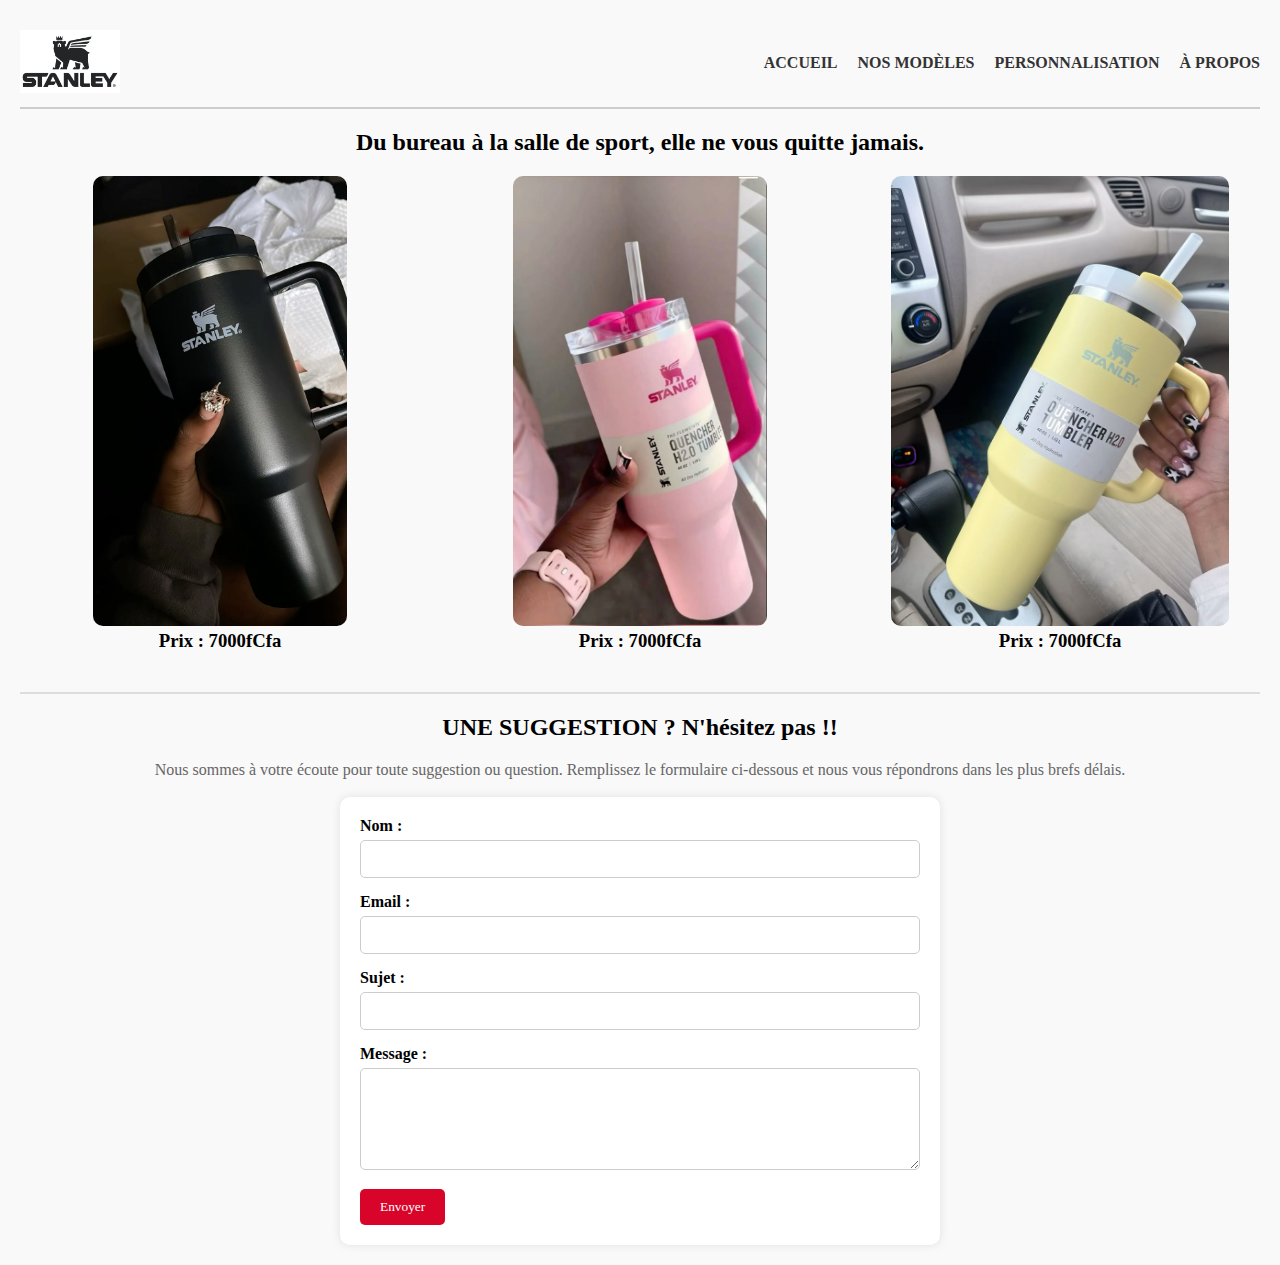
<file: sivitri.html>
<!DOCTYPE html>
<html lang="en">
<head>
  <meta charset="UTF-8">
  <meta name="viewport" content="width=device-width, initial-scale=1.0">
  <title>landing page </title>
 <link rel="stylesheet" href="sivitri.css">
</head>
<body>
 
  <header>
    <div class="logo">
      <img src="Stanley Logo (Bottle _ 01) - PNG Logo Vector Brand Downloads (SVG, EPS).jpeg" alt="le logo du site">
    </div>

    <div class="menu">
      <ul>
        <li><a href="#">ACCUEIL</a></li>
        <li><a href="#">NOS MODÈLES</a></li>
        <li><a href="#">PERSONNALISATION</a></li>
        <li><a href="#">À PROPOS</a></li>
       
      </ul>
    </div>
  </header>

  <h2>Du bureau à la salle de sport, elle ne vous quitte jamais.</h2>
  

  <div class="container">
    <div class="box">
      <img src="télécharger (21).jpeg" alt="">
      <h3> Prix : 7000fCfa </h3>
    </div>

    <div class="box">
      <img src="Pink Stanley Cup🎀.jpeg" alt="">
      <h3>Prix : 7000fCfa </h3>
    </div>

    <div class="box">
      <img src="first stanley ⭐️.jpeg" alt="">
      <h3>Prix : 7000fCfa </h3>
    </div>
  </div>
  <hr>

  <h2>UNE SUGGESTION ? N'hésitez pas !!</h2>
  <p>Nous sommes à votre écoute pour toute suggestion ou question. 
    Remplissez le formulaire ci-dessous et nous vous répondrons dans les plus brefs délais.</p><br>

  <form class="contact-form">
    <div class="form-group">
      <label for="name">Nom :</label>
      <input type="text" id="name" name="name" class="form-control" required>
    </div>

    <div class="form-group">
      <label for="email">Email :</label>
      <input type="email" id="email" name="email" class="form-control" required>
    </div>

    <div class="form-group">
      <label for="subject">Sujet :</label>
      <input type="text" id="subject" name="subject" class="form-control">
    </div>

    <div class="form-group">
      <label for="message">Message :</label>
      <textarea id="message" name="message" class="form-control" rows="5" required></textarea>
    </div>

    <div class="form-actions">
      <button type="submit" class="btn-submit">Envoyer</button>
    </div>
  </form>




</body>
</html>

</body>
</html>
</file>
<file: sivitri.css>
* {
  box-sizing: border-box;
  margin: 0;
  padding: 0;
  font-family:'Times New Roman', Times, serif
}

body {
  background-color: #f9f9f9;
  padding: 20px;
  
}

header {
  display: flex;
  justify-content: space-between;
  align-items: center;
  padding: 10px 0;
  border-bottom: 2px solid #ccc;
}

.logo img {
  width: 100px;
}

.menu ul {
  list-style: none;
  display: flex;
  gap: 20px;
}

.menu ul li a {
  text-decoration: none;
  color: #333;
  font-weight: bold;
}

h2 {
  text-align: center;
  margin: 20px 0;
}

hr {
  margin: 20px 0;
  border: 1px solid #ddd;
}

.container {
  display: flex;
  justify-content: space-between;
  flex-wrap: wrap;
  gap: 20px;
  margin-bottom: 40px;
}

.container .box {
  flex: 1 1 30%;
  text-align: center;
}

.container .box img {
  max-width: 100%;
  height: 50vh;
  border-radius: 10px;
}

.contact-form {
  max-width: 600px;
  margin: 0 auto;
  background-color: white;
  padding: 20px;
  border-radius: 10px;
  box-shadow: 0 0 10px rgba(0, 0, 0, 0.1);
}

.form-group {
  margin-bottom: 15px;
}

label {
  display: block;
  margin-bottom: 5px;
  font-weight: bold;
}

input, textarea {
  width: 100%;
  padding: 10px;
  border-radius: 5px;
  border: 1px solid #ccc;
}

.btn-submit {
  background-color: #d90429;
  color: white;
  padding: 10px 20px;
  border: none;
  cursor: pointer;
  border-radius: 5px;
}

.btn-submit:hover {
  background-color: #a50322;
}


p {
  text-align: center;
  margin-top: 20px;
  color: #666;
}
</file>
